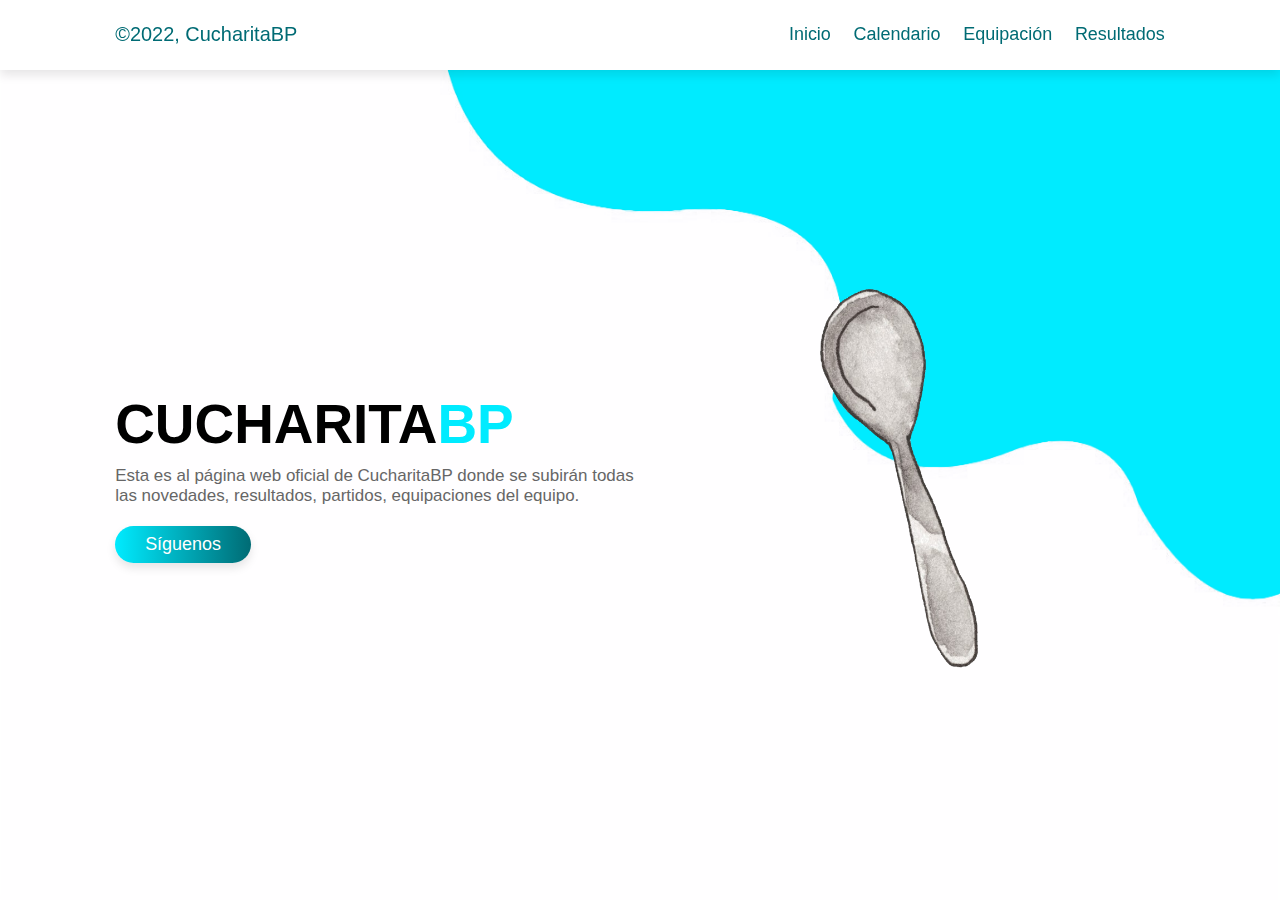
<file: index.html>
<!DOCTYPE html>
<html lang="en">
<head>
    <meta charset="UTF-8">
    <meta http-equiv="X-UA-Compatible" content="IE=edge">
    <meta name="viewport" content="width=device-width, initial-scale=1.0">
    <title>CucharitaBP</title>
    <link rel="stylesheet" href="estilo.css">
    <link rel="stylesheet" href="https://cdnjs.cloudflare.com/ajax/libs/font-awesome/5.15.3/css/all.min.css"/>
    <link rel="icon" href="Escudo.ico">
</head>
<body>
    <header>
            <a href="#" class="logo">
                <span>&copy;2022, CucharitaBP</span>
            </a>
        <input type="checkbox" id="menu-bar">
        <label for="menu-bar" class="fa fa-bars"></label>
        <nav class="navbar">
            <a href="index.html">Inicio</a>
            <a href="calendario.html">Calendario</a>
            <a href="equipacion.html">Equipaci&oacute;n</a>
            <a href="resultado.html">Resultados</a>

        </nav>
    </header>
    <section class="inicio" id="inicio">
        <div class="content">
            <h3>Cucharita<span>BP</span></h3>
            <p>Esta es al p&aacute;gina web oficial de CucharitaBP donde se subir&aacute;n todas las novedades, resultados, partidos, equipaciones del equipo.</p>
            <a href="https://www.instagram.com/cucharitabp/" class="btn"> S&iacute;guenos</a>
        </div>
        <div class="image">
            <img src="cuchara.png" alt="">
        </div>
    </section>
   
</body>
</html>
</file>
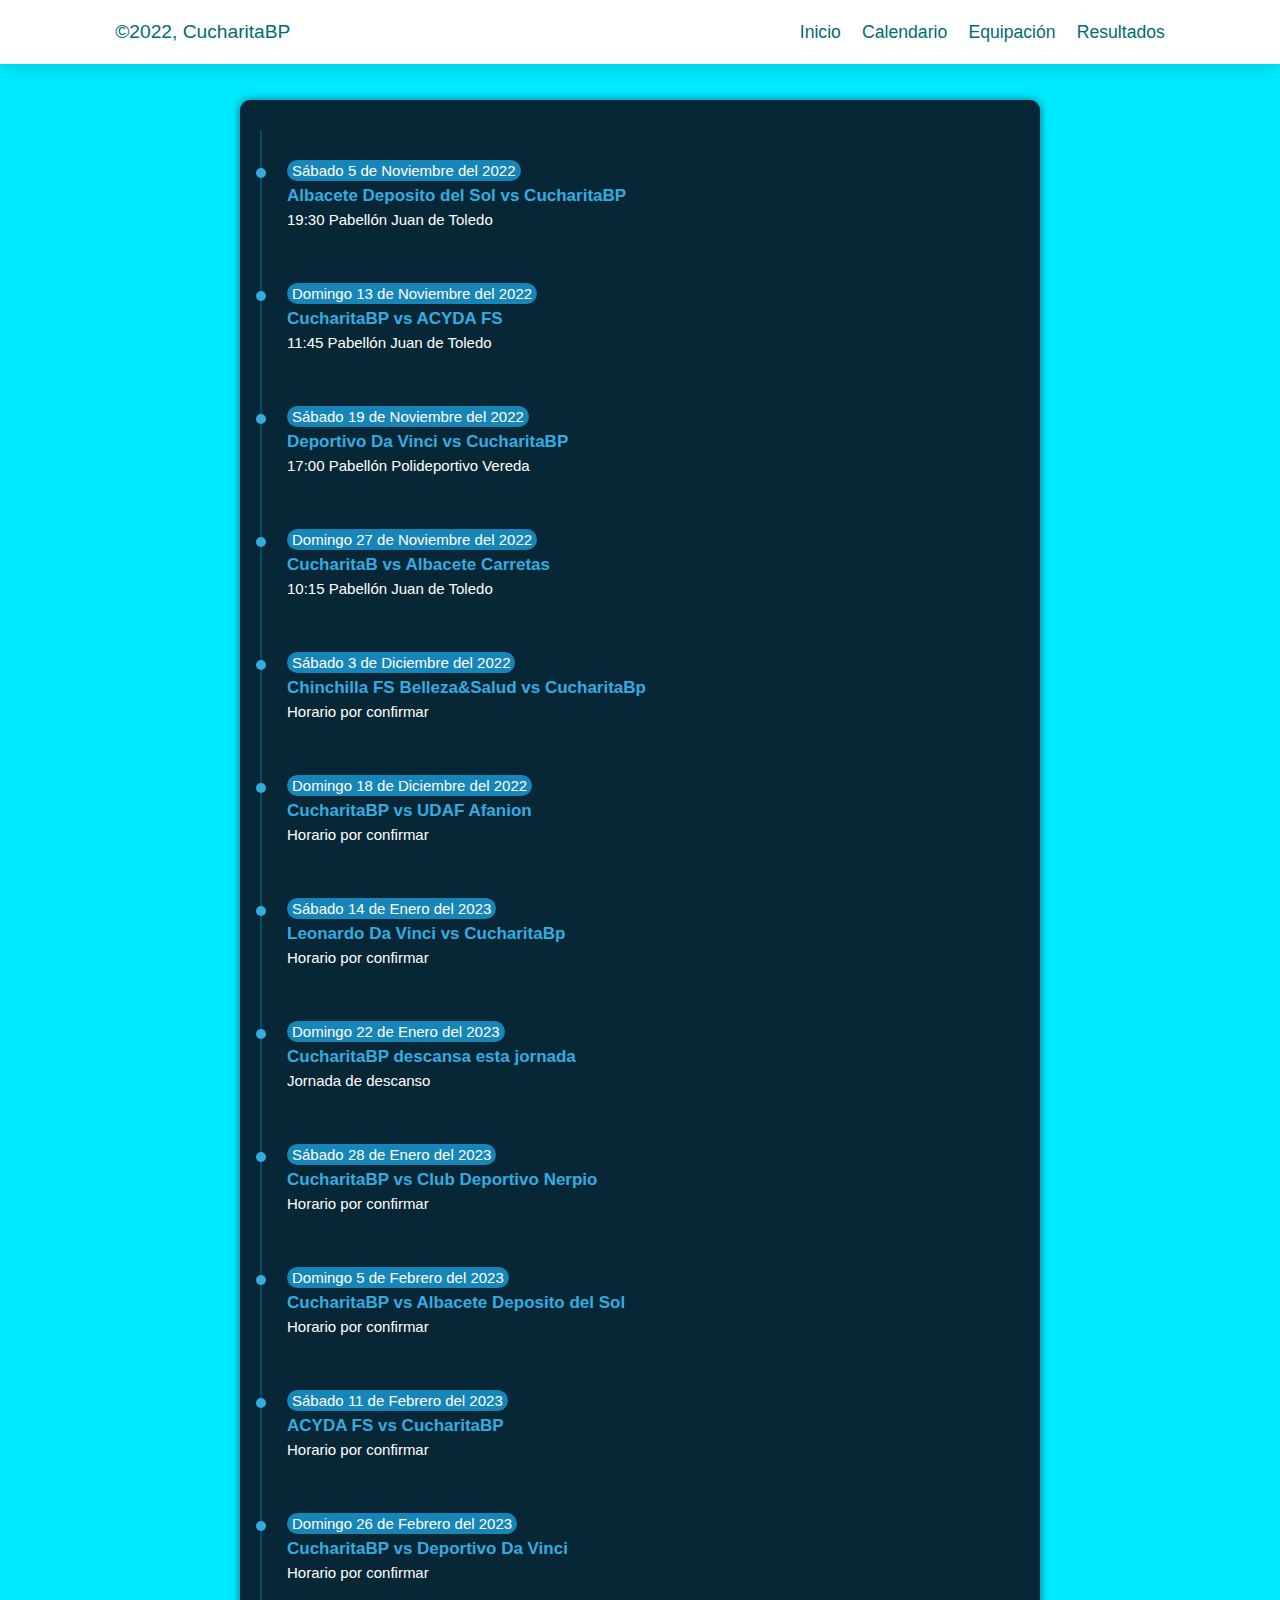
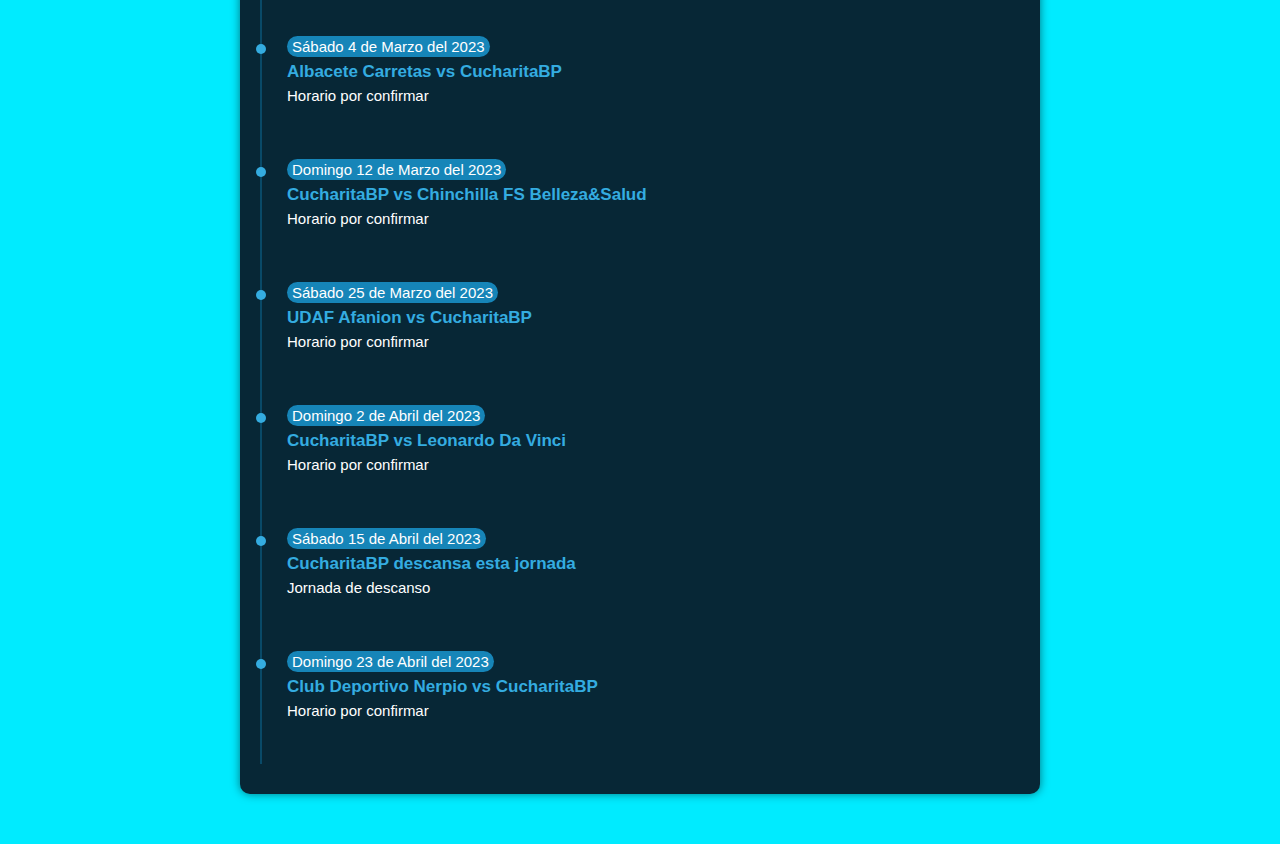
<file: calendario.html>
<!DOCTYPE html>
<html lang="en">
<head>
    <meta charset="UTF-8">
    <meta http-equiv="X-UA-Compatible" content="IE=edge">
    <meta name="viewport" content="width=device-width, initial-scale=1.0">
    <title>CucharitaBP</title>
    <meta name="viewport" content="width=device-width, initial-scale=1.0">
    <link rel="stylesheet" href="calendario.css">
    <link rel="stylesheet" href="https://cdnjs.cloudflare.com/ajax/libs/font-awesome/5.15.3/css/all.min.css"/>
    <link rel="icon" href="Escudo.ico">
</head>
<body>
    <header>
      <a href="#" class="logo">
        <span>&copy;2022, CucharitaBP</span>
      </a>
        <input type="checkbox" id="menu-bar">
        <label for="menu-bar" class="fa fa-bars"></label>
        <nav class="navbar">
            <a href="index.html">Inicio</a>
            <a href="calendario.html">Calendario</a>
            <a href="equipacion.html">Equipaci&oacute;n</a>
            <a href="resultado.html">Resultados</a>

        </nav>
    </header>
    <div class="timeline">
        <ul>
          <li>
            <span>S&aacute;bado 5 de Noviembre del 2022</span>
            <div class="content">
              <h3>Albacete Deposito del Sol vs CucharitaBP</h3>
              <p>
                19:30 Pabell&oacute;n Juan de Toledo
              </p>
            </div>
          </li>
          <li>
            <span>Domingo 13 de Noviembre del 2022</span>
            <div class="content">
              <h3>CucharitaBP vs ACYDA FS</h3>
              <p>
                11:45 Pabell&oacute;n Juan de Toledo
              </p>
            </div>
          </li>
          <li>
            <span>S&aacute;bado 19 de Noviembre del 2022</span>
            <div class="content">
              <h3>Deportivo Da Vinci vs CucharitaBP</h3>
              <p>
                17:00 Pabell&oacute;n Polideportivo Vereda
              </p>
            </div>
          </li>
          <li>
            <span>Domingo 27 de Noviembre del 2022</span>
            <div class="content">
              <h3>CucharitaB vs Albacete Carretas</h3>
              <p>
                10:15 Pabell&oacute;n Juan de Toledo
              </p>
            </div>
          </li>
          <li>
            <span>S&aacute;bado 3 de Diciembre del 2022</span>
            <div class="content">
              <h3>Chinchilla FS Belleza&Salud vs CucharitaBp</h3>
              <p>
                Horario por confirmar
              </p>
            </div>
          </li>
          <li>
            <span>Domingo 18 de Diciembre del 2022</span>
            <div class="content">
              <h3>CucharitaBP vs UDAF Afanion</h3>
              <p>
                Horario por confirmar
              </p>
            </div>
          </li>
          <li>
            <span>S&aacute;bado 14 de Enero del 2023</span>
            <div class="content">
              <h3>Leonardo Da Vinci vs CucharitaBp</h3>
              <p>
                Horario por confirmar
              </p>
            </div>
          </li>
          <li>
            <span>Domingo 22 de Enero del 2023</span>
            <div class="content">
              <h3>CucharitaBP descansa esta jornada</h3>
              <p>
                Jornada de descanso
              </p>
            </div>
          </li>
          <li>
            <span>S&aacute;bado 28 de Enero del 2023</span>
            <div class="content">
              <h3>CucharitaBP vs Club Deportivo Nerpio</h3>
              <p>
                Horario por confirmar
              </p>
            </div>
          </li>
          <li>
            <span>Domingo 5 de Febrero del 2023</span>
            <div class="content">
              <h3>CucharitaBP vs Albacete Deposito del Sol</h3>
              <p>
                Horario por confirmar
              </p>
            </div>
          </li>
          <li>
            <span>S&aacute;bado 11 de Febrero del 2023</span>
            <div class="content">
              <h3>ACYDA FS vs CucharitaBP</h3>
              <p>
                Horario por confirmar
              </p>
            </div>
          </li>
          <li>
            <span>Domingo 26 de Febrero del 2023</span>
            <div class="content">
              <h3>CucharitaBP vs Deportivo Da Vinci</h3>
              <p>
                Horario por confirmar
              </p>
            </div>
          </li>
          <li>
            <span>S&aacute;bado 4 de Marzo del 2023</span>
            <div class="content">
              <h3>Albacete Carretas vs CucharitaBP</h3>
              <p>
                Horario por confirmar
              </p>
            </div>
          </li>
          <li>
            <span>Domingo 12 de Marzo del 2023</span>
            <div class="content">
              <h3>CucharitaBP vs Chinchilla FS Belleza&Salud</h3>
              <p>
                Horario por confirmar
              </p>
            </div>
          </li>
          <li>
            <span>S&aacute;bado 25 de Marzo del 2023</span>
            <div class="content">
              <h3>UDAF Afanion vs CucharitaBP</h3>
              <p>
                Horario por confirmar
              </p>
            </div>
          </li>
          <li>
            <span>Domingo 2 de Abril del 2023</span>
            <div class="content">
              <h3>CucharitaBP vs Leonardo Da Vinci</h3>
              <p>
                Horario por confirmar
              </p>
            </div>
          </li>
          <li>
            <span>S&aacute;bado 15 de Abril del 2023</span>
            <div class="content">
                <h3>CucharitaBP descansa esta jornada</h3>
                <p>
                  Jornada de descanso
                </p>
            </div>
          </li>
          <li>
            <span>Domingo 23 de Abril del 2023</span>
            <div class="content">
              <h3>Club Deportivo Nerpio vs CucharitaBP</h3>
              <p>
                Horario por confirmar
              </p>
            </div>
          </li>
        </ul>
      </div>
    
</body>
</html>
</file>
<file: estilo.css>
@import url('https://fonts.googleapis.com/css2?family=Roboto:ital,wght@0,100;1,400&display=swap');

:root{
    --verde: #006b74;
    --limon: #00EBFF;
    --degradado: linear-gradient(90deg, var(--limon), var(--verde) );

}

*{
    font-family: 'Po ppins', sans-serif;
    margin: 0;
    padding: 0;
    box-sizing: border-box;
    text-decoration: none;
    outline: none;
    border: none;
    text-transform: none;
}

*::selection{
    background-color: var(--limon);
    color: white;
}

html{
    font-size: 62.4%;
    overflow: hidden;
}

body{
    background-color: #f9f9f9;
}

section{
    min-height: 100vh;
    padding: 0 9%;
    padding-top: 7.5rem;
    padding-bottom: 2rem;

}

.btn{
    display: inline-block;
    margin-top: 1rem;
    padding: .8rem 3rem; 
    border-radius: 5rem;
    background: var(--degradado);
    font-size: 1.8rem;
    color:white;
    cursor: pointer;
    box-shadow: 0 .5rem 1rem rgba(0, 0, 0, .1);
    transition: all .3s linear;
}

.btn:hover{
    transform: scale(1,1);
}

header{
    position: fixed;
    top: 0;
    left: 0;
    width: 100%;
    background-color: white;
    box-shadow: 0 .5rem 1rem rgba(0, 0, 0, 0.1);
    padding: 2rem 9%;
    display: flex;
    align-items: center;
    justify-content: space-between;
    z-index: 1000;
}

header .logo{
    font-size: 2rem;
    color: var(--verde)
}

header.logo span{
    color: var(--limon);
}

header .navbar a{
    font-size: 1.8rem;
    margin-left: 2rem;
    color: var(--verde);
}

header .navbar a:hover{
    color:var(--limon)
}

header input{
    display: none;
}

header label{
    font-size: 3rem;
    color: var(--verde);
    cursor: pointer;
    visibility: hidden;
    opacity: 0;
}

.inicio{
    display: flex;
    align-items: center;
    justify-content: center;
    background: url(6.png) no-repeat;
    background-size: cover;
    background-position: center; 
}

.inicio .image img{
    width: 40vw;
    animation: float 3s linear infinite;
}

@keyframes float{
    0% 100%{
        transform: translateX(0rem);
    }
    50%{
        transform: translateX(-3.5rem);
    }
}

.inicio .content h3{
    font-size: 5.5rem; ;
    color: black;
    text-transform: uppercase;
}

.inicio .content h3 span{
    color: var(--limon);
    text-transform: uppercase;
}

.inicio .content p{
    font-size: 1.7rem;
    color: #666;
    padding: 1rem 0;
}

@media(max-width:1200px){
    html{
        font-size: 55%;
    }

}

@media(max-width:768px){
    header label{
        visibility: visible;
        opacity: 1;
    }
    header .navbar{
        position: absolute;
        top: 100%;
        left: 0;
        width: 100%;
        background: white;
        padding: 1rem 2rem;
        border-top: .1rem solid rgba(0, 0, 0, .2);
        box-shadow: 0 .5rem 1rem rgba(0, 0, 0, .1);
        transform-origin: top;
        transform: scaleY(0);
        opacity: 0;
        transition: .3s linear;

    }

    header .navbar a{
        display: block;
        margin: 2rem 0;
        font-size: 2rem;
    }

    header input:checked ~.navbar{
        transform: scaleY(1);
        opacity: 1;
    }
    header input:checked ~ label::before{
        content: '\f00d';

    }
    .inicio{
        flex-flow: column-reverse;
    }

    .inicio .image img{
        width: 100%;
    }

    .inicio .content h3{
        font-size: 3.6rem;
    }
    .inicio .content p{
        font-size: 1.5rem;
    }
}

@media(max-width:450px){
    html{
        font-size: 49%;

    }
}
</file>
<file: calendario.css>
@import url('https://fonts.googleapis.com/css2?family=Roboto:ital,wght@0,100;1,400&display=swap');

*, html,body{
  padding:0px;
  margin:0px;
  box-sizing:border-box;
  font-family:'Poppins', sans-serif;
  perspective:800px;
  text-transform: none;
  text-decoration: none;
  
}
:root{
    --verde: #006b74;
    --limon: #00EBFF;
    --degradado: linear-gradient(90deg, var(--limon), var(--verde) );

}


header{
  position: fixed;
  top: 0;
  left: 0;
  width: 100%;
  height: 50px;
  background-color: white;
  box-shadow: 0 .5rem 1rem rgba(0, 0, 0, 0.1);
  padding: 2rem 9%;
  display: flex;
  align-items: center;
  justify-content: space-between;
  z-index: 1000;
}

header .logo{
  font-size: 1.2rem;
  color: var(--verde)
}

header.logo span{
  color: var(--limon);
}

header .navbar a{
  font-size: 1.1rem;
  margin-left: 1.05rem;
  color: var(--verde);
}

header .navbar a:hover{
  color:var(--limon)
}

header input{
  display: none;
}

header label{
  font-size: 3rem;
  color: var(--verde);
  cursor: pointer;
  visibility: hidden;
  opacity: 0;
}

body{
  width:100%;
  min-height:100vh;
  display:flex;
  justify-content:center;
  align-items:center;
  background-color: #00EBFF;
}
.timeline{
  margin-top: 100px;  
  width:800px;
  background-color:#072736;
  color:#fff;
  padding:30px 20px;
  box-shadow:0px 0px 10px rgba(0,0,0,.5);
  border-bottom-left-radius: 10px;
  border-bottom-right-radius: 10px;
  border-top-left-radius: 10px;
  border-top-right-radius: 10px;
  margin-bottom: 50px;
}
.timeline ul{
  list-style-type:none;
  border-left:2px solid #094a68;
  padding:10px 5px;
}
.timeline ul li{
  padding:20px 20px;
  position:relative;
  cursor:pointer;
  transition:.5s;
}
.timeline ul li span{
  display:inline-block;
  background-color:#1685b8;
  border-radius:25px;
  padding:2px 5px;
  font-size:15px;
  text-align:center;
}
.timeline ul li .content h3{
  color:#34ace0;
  font-size:17px;
  padding-top:5px;
}
.timeline ul li .content p{
  padding:5px 0px 15px 0px;
  font-size:15px;
}
.timeline ul li:before{
  position:absolute;
  content:'';
  width:10px;
  height:10px;
  background-color:#34ace0;
  border-radius:50%;
  left:-11px;
  top:28px;
  transition:.5s;
}
.timeline ul li:hover{
  background-color:#071f2a;
}
.timeline ul li:hover:before{
  background-color:#0F0;
  box-shadow:0px 0px 10px 2px #0F0;
}
@media (max-width:300px){
  .timeline{
    width:100%;
    padding:30px 5px 30px 10px;
  }
  .timeline ul li .content h3{
    color:#34ace0;
    font-size:15px;
  }

}

@media(max-width:1200px){
  html{
      font-size: 55%;
  }

}

@media(max-width:768px){
  header label{
      visibility: visible;
      opacity: 1;
  }
  header .navbar{
      position: absolute;
      top: 100%;
      left: 0;
      width: 100%;
      background: white;
      padding: 1rem 2rem;
      border-top: .1rem solid rgba(0, 0, 0, .2);
      box-shadow: 0 .5rem 1rem rgba(0, 0, 0, .1);
      transform-origin: top;
      transform: scaleY(0);
      opacity: 0;
      transition: .3s linear;

  }

  header .navbar a{
      display: block;
      margin: 2rem 0;
      font-size: 2rem;
  }

  header input:checked ~.navbar{
      transform: scaleY(1);
      opacity: 1;
  }
  header input:checked ~ label::before{
      content: '\f00d';

  }
  .inicio{
      flex-flow: column-reverse;
  }

  .inicio .image img{
      width: 100%;
  }

  .inicio .content h3{
      font-size: 3.6rem;
  }
  .inicio .content p{
      font-size: 1.5rem;
  }
}

@media(max-width:450px){
  html{
      font-size: 49%;

  }
}
</file>
